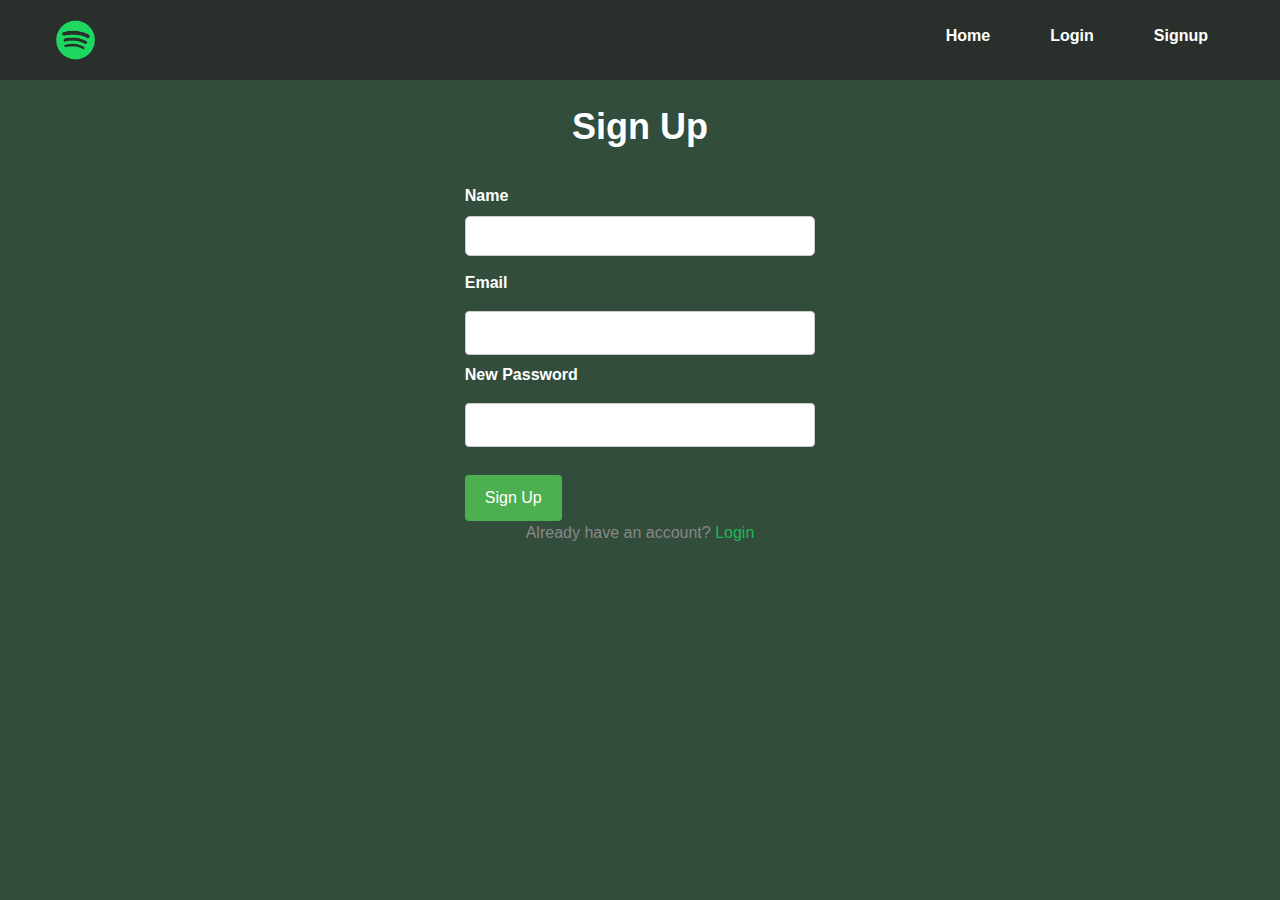
<file: templates/signup.html>
<!DOCTYPE html>
<html>
<head>
  <meta charset="UTF-8">
  <title>Login/Signup Page</title>
  <link rel="stylesheet" href="/static/stylesheet.css">
</head>
<body>
  <header>
		<div class="spotify-logo">
			<a href="/">
				<img src="/static/spotify.jpg" alt="Spotify Logo">
			</a>
		</div>
		<nav>
			<ul>
				<li><a href="/">Home</a></li>
        <li><a href="/login">Login</a></li>
        <li><a href="/signup">Signup</a></li>
			</ul>
		</nav>
	</header>
  <div class="container">
    <h1>Sign Up</h1>
    <form method="POST" action="/signup">
      <label id="name" for="name">Name</label>
      <input type="text" id="name" name="name" required>
      <label id="email" for="email">Email</label>
      <input type="email" id="email" name="email" required>
      <label id="new_password" for="new_password">New Password</label>
      <input type="password" id="password" name="password" required>
      <button type="submit">Sign Up</button>
    </form>
    <p>Already have an account? <a href="/login">Login</a></p>
  </div>
</body>
</html>
</file>
<file: static/stylesheet.css>
/* Reset CSS */
* {
    margin: 0;
    padding: 0;
    box-sizing: border-box;
}

/* Global Styles */
body {
    font-family: Arial, sans-serif;
    font-size: 16px;
    line-height: 1.5;
    color: #333;
    background-color: #324d3c; 
}

a {
    text-decoration: none;
    color: #007bff;
}

ul {
    list-style: none;
}

/* ================== */
/* ALBUM STYLES  */
main {
    padding: 2rem;
}

.album-cards {
    display: flex;
    flex-wrap: wrap;
    justify-content: space-between;
}

.album-card {
    width: calc(33.33% - 1rem);
    margin-bottom: 2rem;
    background-color: #fff;
    border-radius: 8px;
    box-shadow: 0 2px 8px rgba(0, 0, 0, 0.1);
    overflow: hidden;
}

.album-card img {
    width: 100%;
    height: auto;
    object-fit: cover;
}

.album-details {
    padding: 1rem;
}

.album-details h3 {
    font-size: 24px;
    font-weight: bold;
    margin-bottom: 0.5rem;
    color: #1DB954; /* Green color similar to Spotify */
    font-family: 'Helvetica Neue', sans-serif; /* Similar font family to Spotify */
}

.album-details p {
    font-size: 14px;
    color: #888;
    font-family: 'Helvetica Neue', sans-serif; /* Similar font family to Spotify */
    font-weight: bold; /* Adjust the font weight to match Spotify's style */
    margin-bottom: 0.25rem; /* Reduce the bottom margin to tighten the spacing */
}
audio {
    width: 100%;
    margin-top: 20px;
    background-color: #fff; /* Change the background color of the audio player */
    padding: 10px;
    border-radius: 5px;
    box-shadow: 0 2px 4px rgba(0, 0, 0, 0.1); /* Add a subtle shadow for depth */
  }
  .audio-player{
    color: #1db954;

  }

  .progress-container {
    display: flex;
    align-items: center;
    margin-top: 10px;
    width: 100%;
  }
  
  .progress-bar {
    flex: 1;
    height: 8px;
    background-color: #282828;
    border-radius: 5px;
    cursor: pointer;
  }
  
  .progress {
    height: 100%;
    background-color: #1db954; /* Change the color of the progress bar */
    border-radius: 5px;
  }
  
  .progress-time {
    font-size: 12px;
    color: #888;
    margin-left: 5px;
  }
  /* Style for the progress bar */
 
  /* Style for the player controls */
  .player-controls {
    margin-top: 10px;
    display: flex;
    align-items: center;
    justify-content: center;
  }
  
  /* Style for the player control buttons */
  .player-controls button {
    background-color:transparent;
    border: none;
    cursor: pointer;
    color: #1db954; /* Set the text color to Spotify's green color */
    padding: 5px;
    font-size: 20px;
  }
  
  /* Style for the icons */
  .player-controls i {
    margin-bottom: 5px; /* Adjust the spacing between icons and the progress bar */
  }
  
  .audio-controls {
    display: flex;
    justify-content: center;
    align-items: center;
    margin-top: 20px;
}

.control-btn {
    background: transparent;
    border: none;
    font-size: 24px;
    margin: 0 10px;
    cursor: pointer;
    color: #000; /* Change color as needed */
}
  /* Add specific styles for Font Awesome icons (if using Font Awesome library) */
  /* Replace "path/to/font-awesome.css" with the actual path to the Font Awesome CSS file */
  @import url("/static/fontawesome.min.css");
  /* Style for the album image */
  .album-image {
    max-width: 200px;
    height: auto;
  }
 
  .album-image {
    transition: transform 0.2s ease-in-out;
}

.album-image:hover {
    transform: scale(1.05);
}
.album-card {
    transition: transform 0.2s ease-in-out;
}

.album-card:hover {
    transform: scale(1.05);
}
  /* Add a style for the song list to ensure it's visible */
  .song-listss {
    list-style: none;
    padding: 0;
  }
.song-list {
    display: none;
    padding: 1rem;
    background-color: #f5f5f5;
}

.song-list ul {
    list-style: none;
}

.song-list li {
    margin-bottom: 0.5rem;
}

/* Album Details Page */
main {
    max-width: 960px;
    margin: 0 auto;
    padding: 2rem;
}

h2 {
    font-size: 24px;
    margin-bottom: 1rem;
    color: #f8f8f8; /* Green color for the heading */
}

.album-details {
    background-color: #fff;
    border-radius: 8px;
    box-shadow: 0 2px 8px rgba(0, 0, 0, 0.1);
    padding: 1rem;
    margin-bottom: 2rem;
}

.album-details img.album-image {
    width: 110px; /* Adjust the width as needed */
    height: 110px; /* Adjust the height as needed */
    object-fit: cover; /* Crop the image to cover the container */
    border-radius: 50%; /* Create a circular crop effect */
    margin-bottom: 20px; /* Add some spacing below the image */
    display: block; /* Ensure the image is displayed as a block element */
    margin: 0 ; /* Center the image horizontally */
}



.song-listss {
    padding: 1rem;
    background-color: #f5f5f5;
    margin-bottom: 2rem;
}

.song-listss li {
    display: flex;
    justify-content: space-between;
    align-items: center;
    padding: 0.5rem 1rem;
    border-radius: 8px;
    margin-bottom: 0.5rem;
    background-color: #fff;
    box-shadow: 0 2px 4px rgba(0, 0, 0, 0.2);
    color: #333;
}


.song-listss li:last-child {
    border-bottom: none;
}

.song-listss li img {
    width: 40px;
    height: 40px;
    object-fit: cover;
    border-radius: 50%;
    margin-right: 1rem;
}

.song-listss li span {
    flex: 1;
    font-size: 16px;
}

.song-listss li p {
    font-size: 14px;
    color: #888;
}




h3 {
    font-size: 20px;
    font-weight: bold;
    margin-bottom: 0.5rem;
    color: #333;
}

p {
    font-size: 16px;
    color: #888;
    margin-bottom: 0.5rem;
}

h4 {
    font-size: 18px;
    margin-bottom: 0.5rem;
    color: #1DB954; /* Green color for the Songs heading */
}

ul {
    list-style: none;
}

li {
    margin-bottom: 0.5rem;
    color: #333;
}

footer {
    background-color: #f5f5f5;
    color: #333;
    padding: 1rem;
    text-align: center;
    margin-top: 2rem;
}
/* ============================== */
/* Header Styles */
header {
    display: flex;
    align-items: center;
    justify-content: space-between;
    padding: 20px 40px;
    background-color: #29302b; /* Spotify green */
}

.spotify-logo img {
    height: 40px;
    vertical-align: middle;
  }

.header-content {
    display: flex;
    align-items: center;
}

.header-title {
    display: flex;
    align-items: center;
    color: white;
    font-size: 28px;
    font-weight: bold;
}

nav ul {
    list-style: none;
    display: flex;
    align-items: center;
    margin: 0;
    padding: 0;
}
nav ul li {
    margin-right: 20px;
}

nav ul li a {
    color: white;
    text-decoration: none;
    font-weight: bold;
    font-size: 16px;
    transition: color 0.3s;
}

nav ul li a:hover {
    color: #333; /* Dark grey for hover effect */
}
nav li {
    margin-right: 20px;
}
nav li:first-child {
    margin-left: 0;
}
nav a {
    text-decoration: none;
    color: white;
    font-weight: bold;
    transition: color 0.3s ease;
}

nav a:hover {
    color: #1DB954;
}


/* Main Styles */
main {
    max-width: 960px;
    margin: 0 auto;
    padding: 2rem;
}

main h2 {
    font-size: 1.5rem;
    margin-bottom: 1rem;
}

main ul {
    display: flex;
    flex-wrap: wrap;
    justify-content: space-between;
}

main li {
    flex-basis: calc(33.33% - 1rem);
    margin-bottom: 2rem;
    background-color: #f5f5f5;
    border-radius: 0.25rem;
    padding: 1rem;
}

main li a {
    display: block;
    text-align: center;
}

main li h3 {
    font-size: 1.25rem;
    margin-bottom: 0.5rem;
}

main li p {
    margin-bottom: 0.5rem;
}

/* Footer Styles */
footer {
    background-color: #f5f5f5;
    color: #333;
    padding: 1rem;
    text-align: center;
    margin-top: 2rem;
}
main li img {
    max-width: 100%;
    height: auto;
}
footer p {
    font-size: 0.875rem;
}
nav ul {
    display: flex;
    justify-content: flex-end;
    align-items: center;
}

nav li {
    margin-left: 1rem;
}

nav a {
    font-family: 'Arial', sans-serif;
    font-size: 16px;
    text-decoration: none;
    color: #dddede;
    padding: 8px 12px;
    border-radius: 4px;
    transition: background-color 0.3s ease;
}

nav a:hover {
    background-color: #007bff;
    color: #fff;
}


.song-list {
    display: none;
    transition: display 0.5s ease-in-out;
}

.song-list ul {
    list-style: none;
}

.song-list li {
    margin-bottom: 0.5rem;
}


  
  h1 {
    font-size: 36px;
    margin-bottom: 30px;
  }
  
  form {
    display: inline-block;
    text-align: left;
  }
  
  label {
    display: block;
    margin-bottom: 5px;
    font-weight: bold;
    color: #333;
  }
  
#email,#name,#new_password,
#password {
    color: white;
}
  
  input[type="text"],
  input[type="email"],
  input[type="password"] {
    width: 100%;
    padding: 10px;
    margin-bottom: 15px;
    border: 1px solid #ccc;
    border-radius: 5px;
    font-size: 16px;
  }
  
  button[type="submit"] {
    background-color: #1db954;
    color: #fff;
    padding: 10px 20px;
    border: none;
    border-radius: 5px;
    font-size: 16px;
    cursor: pointer;
  }

  /* ====== LOGIN.html     ==== */
/* Reset CSS */
* {
    margin: 0;
    padding: 0;
    box-sizing: border-box;
}

/* Global Styles */
body {
    font-family: Arial, sans-serif;
    font-size: 16px;
    line-height: 1.5;
    color: #333;
}

.container {
    width: 400px;
    margin: 0 auto;
    padding: 20px;
    background-color: transparent;
    text-align: center;
}
.container h1{
    color:white;
}

h1 {
    font-size: 36px;
    margin-bottom: 30px;
}

form {
    display: inline-block;
    text-align: left;
}

label {
    display: block;
    margin-bottom: 8px;
}

input[type="email"],
input[type="password"] {
    width: 100%;
    padding: 12px 20px;
    margin: 8px 0;
    border: 1px solid #ccc;
    border-radius: 4px;
    box-sizing: border-box;
}

button[type="submit"] {
    background-color: #4CAF50;
    color: white;
    padding: 14px 20px;
    margin-top: 20px;
    border: none;
    border-radius: 4px;
    cursor: pointer;
}

/* Link Styles */
a {
    color: #1db954;
    text-decoration: none;
  }
  
  a:hover {
    text-decoration: underline;
  }


/* audio button */
/* Style the audio player */
#audioPlayer {
    width: 100%;
    margin-top: 20px;
    background-color: #f5f5f5;
    border-radius: 8px;
    box-shadow: 0 2px 4px rgba(0, 0, 0, 0.2);
  }
  
  /* Style the audio controls */
  #audioPlayer::-webkit-media-controls-panel {
    background-color: #1db954;
    border-radius: 5px;
    padding: 8px;
    display: flex;
    align-items: center;
    justify-content: space-between;
  }
  
  /* Style the progress bar */
  #audioPlayer::-webkit-media-controls-timeline {
    height: 8px;
    background-color: #282828;
    border-radius: 5px;
    flex: 1;
    margin: 0 8px;
  }
  
  /* Style the current time and duration display */
  #audioPlayer::-webkit-media-controls-current-time-display,
  #audioPlayer::-webkit-media-controls-time-remaining-display {
    color: #fff;
    font-size: 12px;
    font-weight: bold;
  }
  
  /* Style the play and pause buttons */
  #audioPlayer::-webkit-media-controls-play-button,
  #audioPlayer::-webkit-media-controls-pause-button {
    width: 20px;
    height: 20px;
    background-color: #fff;
    border-radius: 50%;
    cursor: pointer;
    border: none;
  }
  
  /* Style the play button icon */
  #audioPlayer::-webkit-media-controls-play-button::before {
    content: '';
    display: block;
    width: 0;
    height: 0;
    border-style: solid;
    border-width: 0 8px 8px 0;
    border-color: transparent transparent transparent #282828;
    margin-left: 6px;
  }
  
  /* Style the pause button icon */
  #audioPlayer::-webkit-media-controls-pause-button::before {
    content: '';
    display: block;
    width: 6px;
    height: 16px;
    background-color: #282828;
    margin: 2px;
  }
  
  /* Hide default audio controls */
  audio {
    display: none;
  }
  

/* CSS for Artist_Details Page */
.section-title {
    font-size: 28px;
    font-weight: bold;
    margin-bottom: 20px;
    color: #1db954; /* Spotify Green Color */
}

.artist-details {
    background-color: #fff;
    padding: 20px;
    border-radius: 10px;
    box-shadow: 0 0 10px rgba(0, 0, 0, 0.1);
}

.artist-image {
    max-width: 100%;
    height:400px ;
    border-radius: 10px;
    box-shadow: 0 0 5px rgba(0, 0, 0, 0.2);
}

.artist-name {
    font-size: 24px;
    margin-top: 20px;
    color: #333;
}

.artist-description {
    font-size: 18px;
    line-height: 1.6;
    color: #666;
}

.artist-genre {
    font-size: 18px;
    margin-top: 10px;
    color: #888;
}

.artist-origin {
    font-size: 18px;
    margin-top: 10px;
    color: #888;
}
</file>
